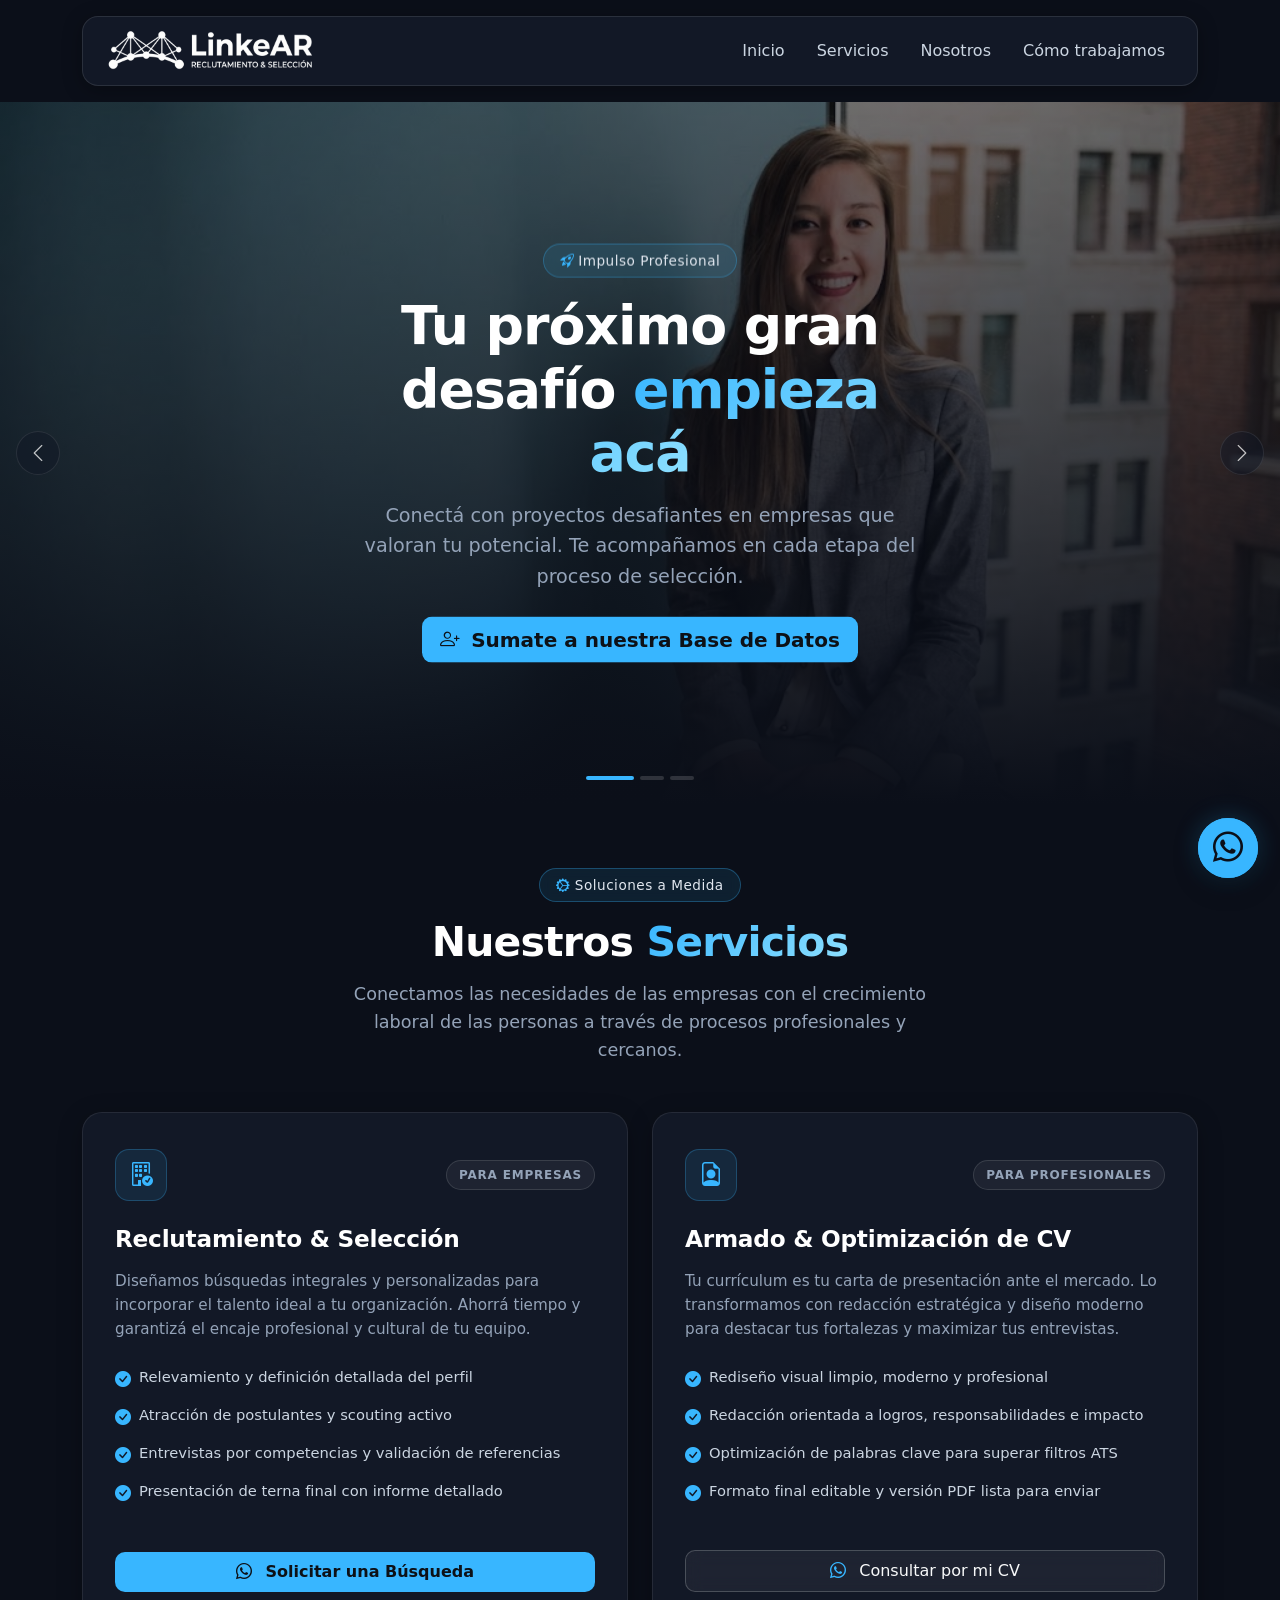
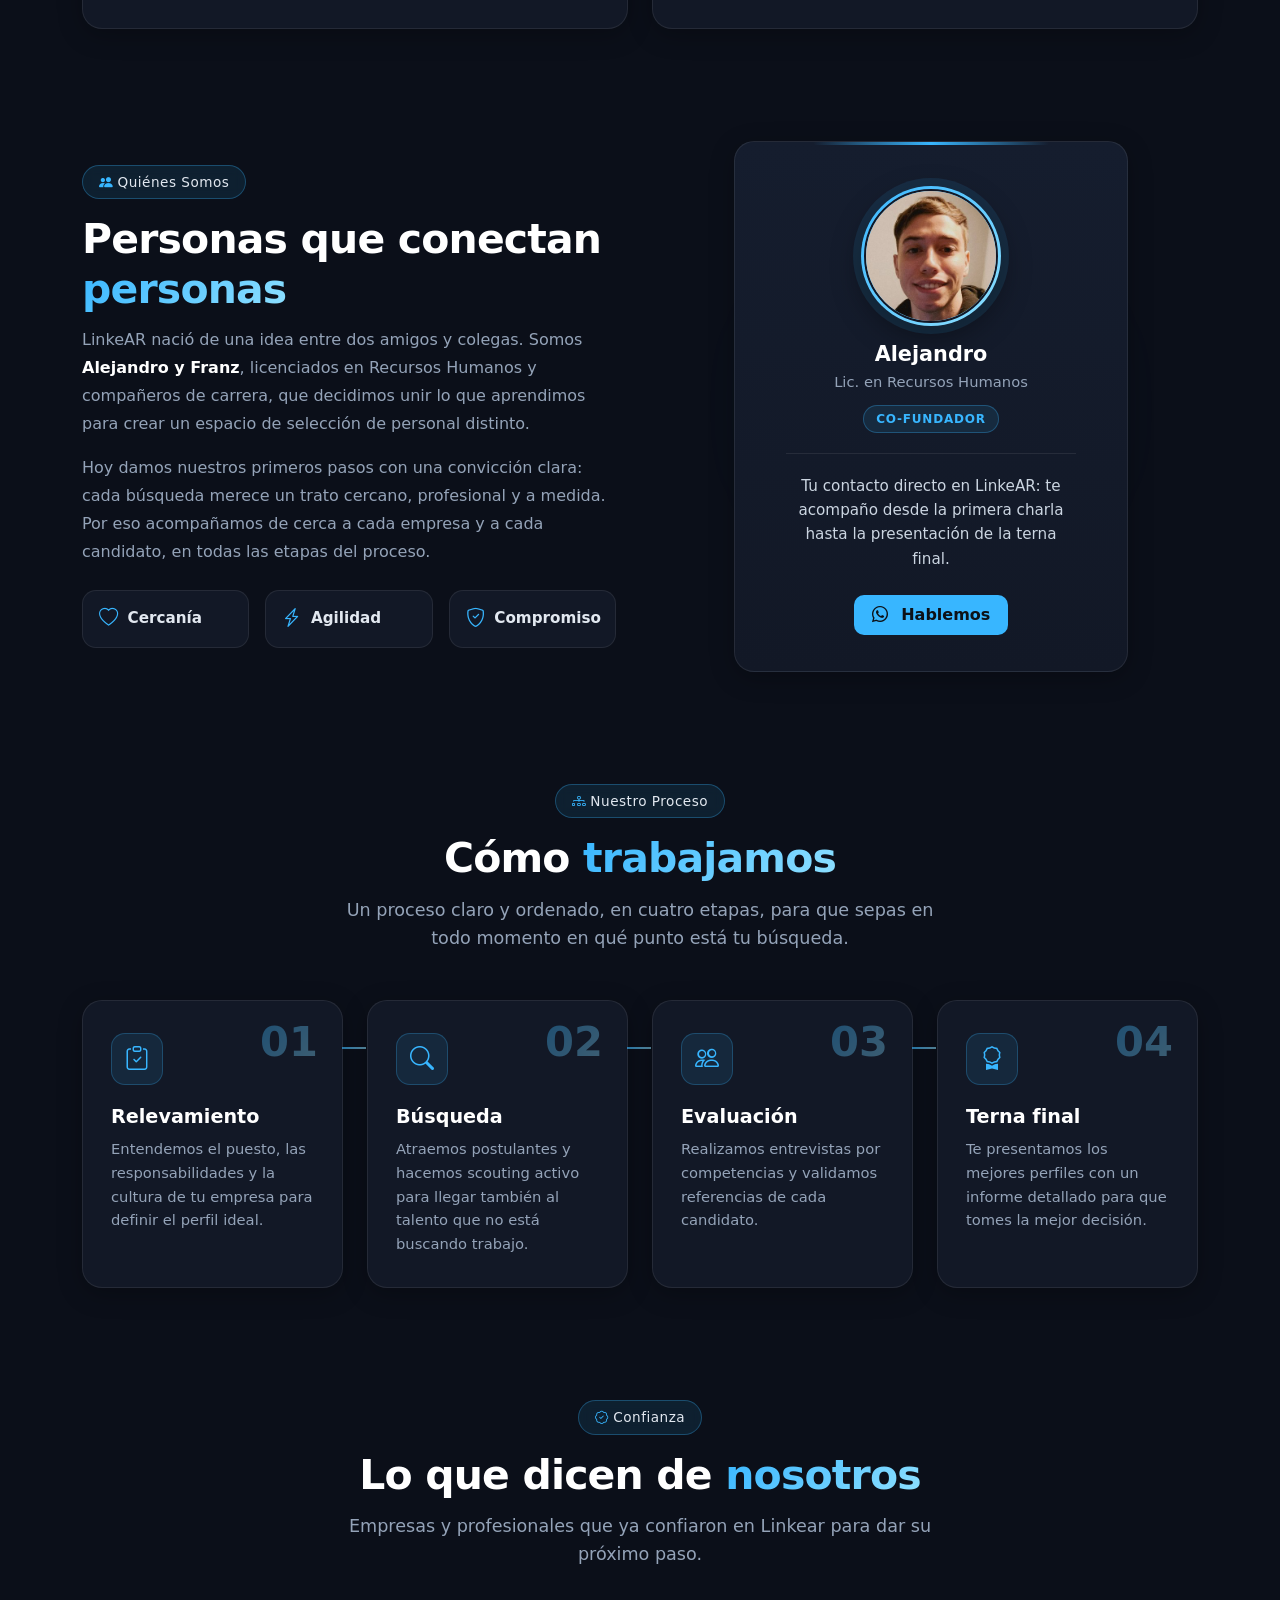
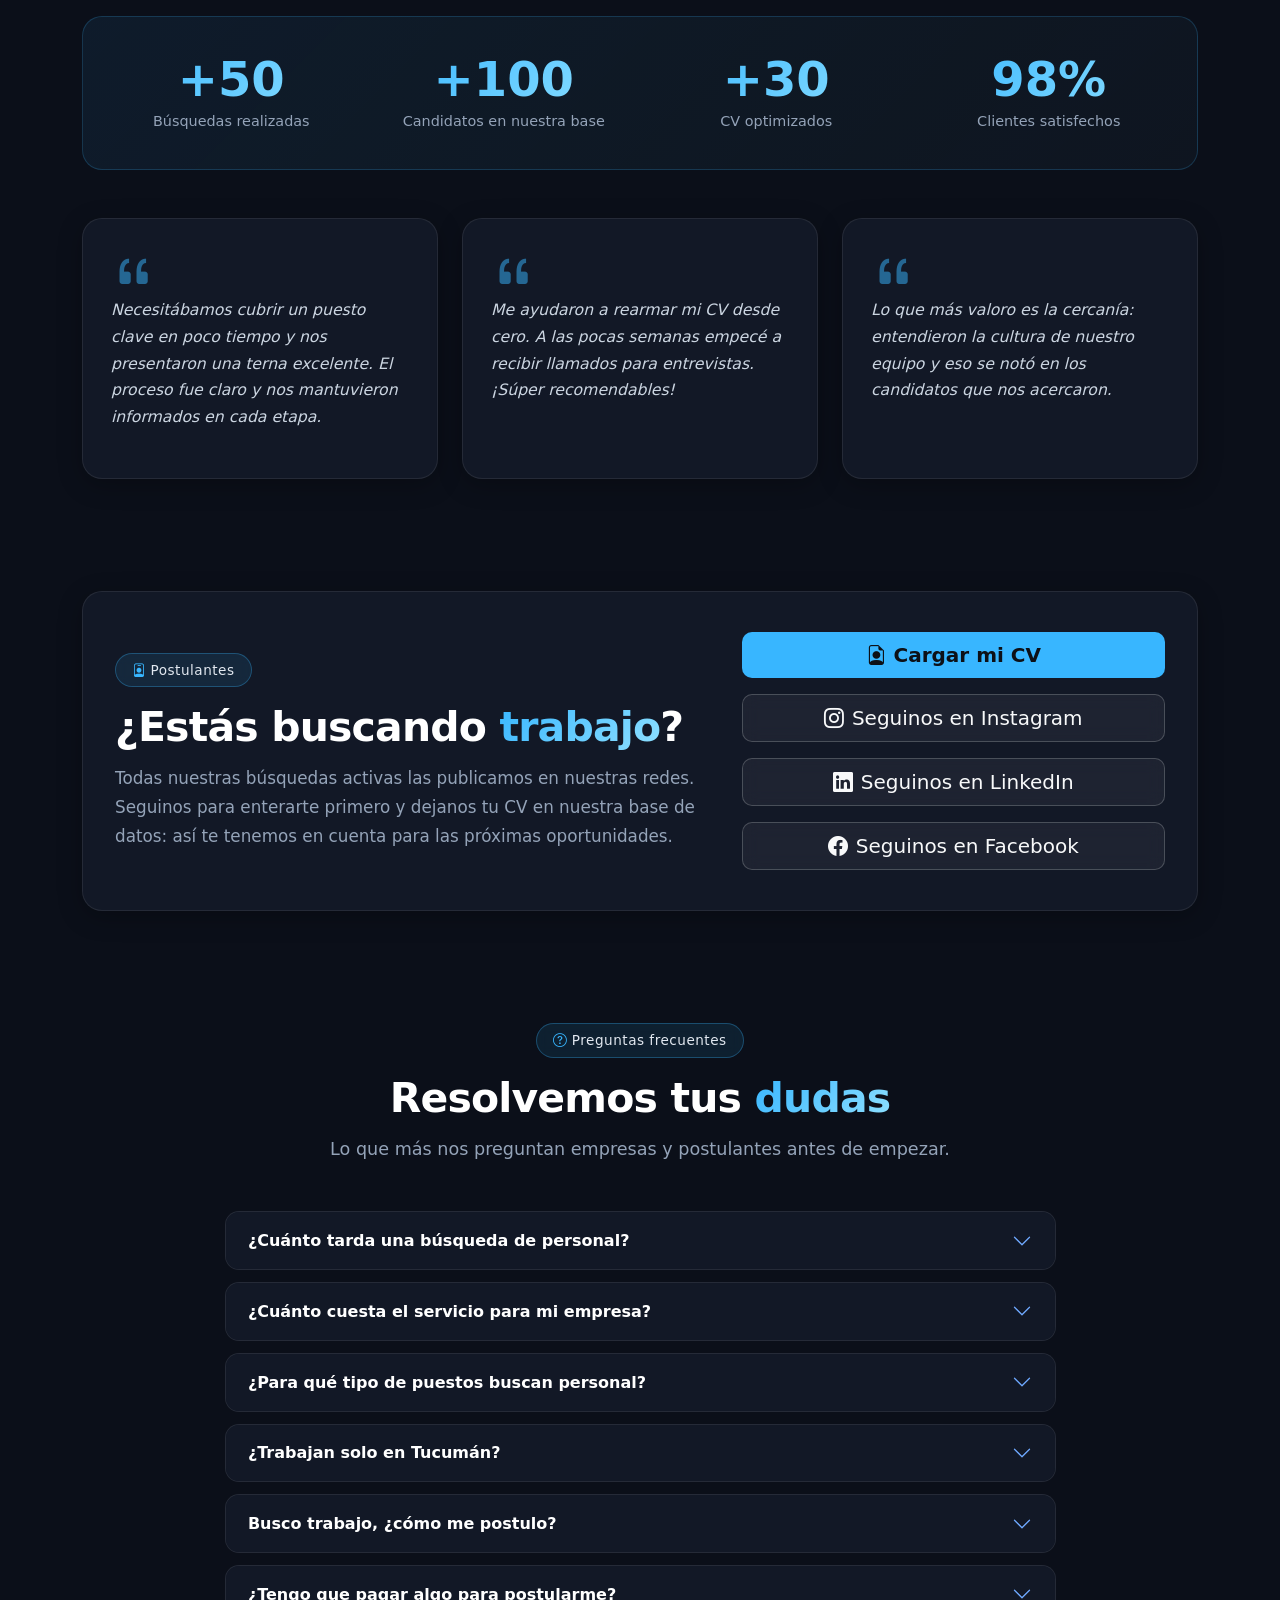
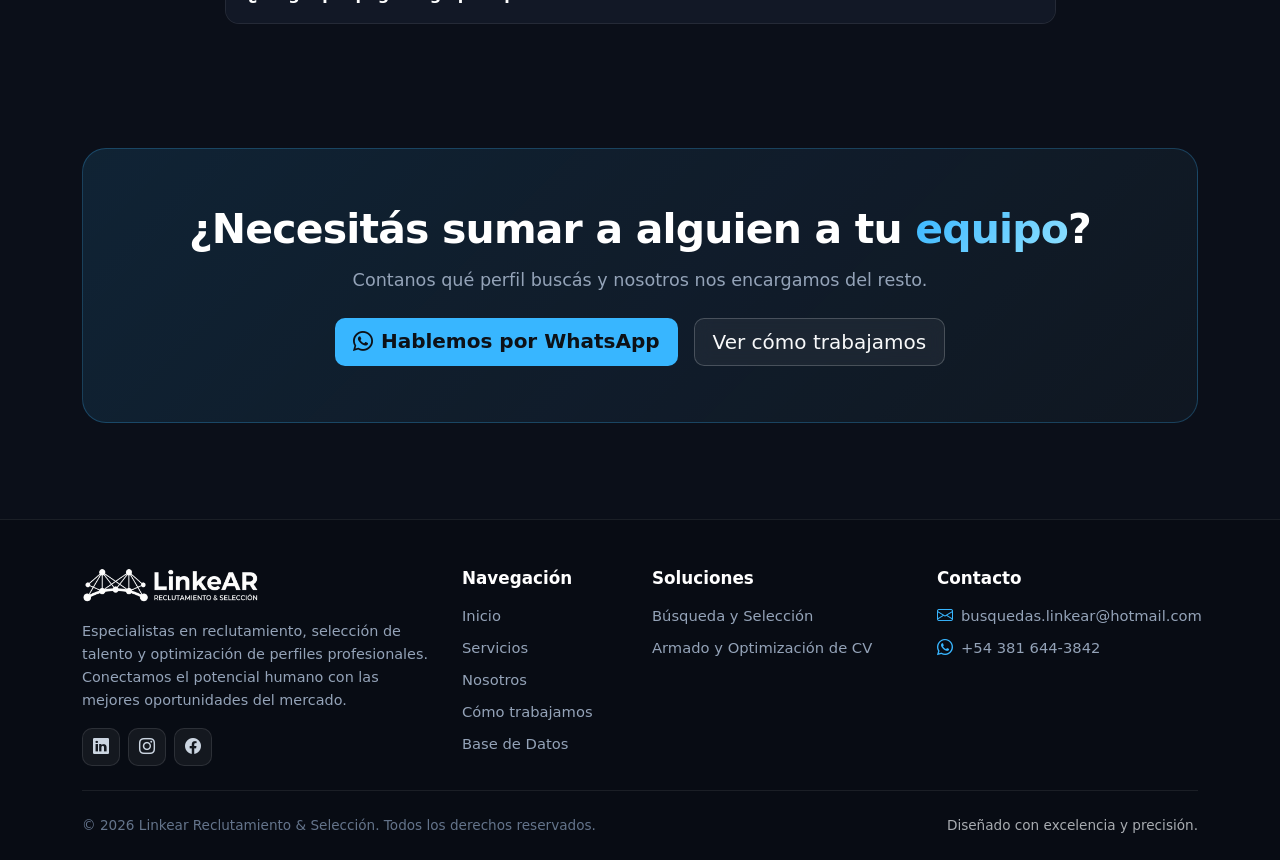
<file: index.html>
<!doctype html>
<html lang="es" data-bs-theme="dark">

<head>
    <meta charset="UTF-8" />
    <meta name="viewport" content="width=device-width, initial-scale=1.0" />
    <title>Linkear | Reclutamiento y Selección de Talento</title>
    <meta name="description"
        content="Linkear - Expertos en reclutamiento y selección de talento. Conectamos a las mejores empresas con profesionales destacados." />
    <meta name="author" content="Linkear" />
    <meta name="keywords" content="reclutamiento, seleccion de personal, rrhh, empleo, talento, linkear" />
    <!-- Open Graph: cómo se ve el link al compartirlo en WhatsApp, LinkedIn, Facebook -->
    <meta property="og:type" content="website" />
    <meta property="og:site_name" content="Linkear" />
    <meta property="og:locale" content="es_AR" />
    <meta property="og:title" content="Linkear | Reclutamiento y Selección de Talento" />
    <meta property="og:description" content="Conectamos a las mejores empresas con profesionales destacados. Búsquedas ágiles y armado de CV profesional." />
    <link rel="icon" type="image/x-icon" href="./contenido/imagenes/logo/LOGO-FAVICON (2).jpg" />
    <link href="https://cdn.jsdelivr.net/npm/bootstrap@5.3.3/dist/css/bootstrap.min.css" rel="stylesheet"
        integrity="sha384-QWTKZyjpPEjISv5WaRU9OFeRpok6YctnYmDr5pNlyT2bRjXh0JMhjY6hW+ALEwIH" crossorigin="anonymous" />
    <link rel="stylesheet" href="https://cdn.jsdelivr.net/npm/bootstrap-icons@1.11.3/font/bootstrap-icons.min.css" />
    <link rel="stylesheet" href="estilo.css" />
</head>

<body>
    <header>
        <div class="container mt-3">
            <nav class="navbar navbar-expand-lg navbar-dark navbar-custom px-4 py-2">
                <div class="container-fluid p-0">
                    <a class="navbar-brand d-flex align-items-center" href="index.html">
                        <img src="./contenido/imagenes/logo/LOGO-SINFONDO-COLORBLANCO.png" alt="Linkear" class="logo" />
                    </a>
                    <button class="navbar-toggler" type="button" data-bs-toggle="collapse"
                        data-bs-target="#navbarNavAltMarkup" aria-controls="navbarNavAltMarkup" aria-expanded="false"
                        aria-label="Toggle navigation">
                        <span class="navbar-toggler-icon"></span>
                    </button>
                    <div class="collapse navbar-collapse" id="navbarNavAltMarkup">
                        <div class="navbar-nav ms-auto align-items-center gap-3">
                            <a class="nav-link" aria-current="page" href="./index.html">Inicio</a>
                            <a class="nav-link" href="#servicios">Servicios</a>
                            <a class="nav-link" href="#nosotros">Nosotros</a>
                            <a class="nav-link" href="#como-trabajamos">Cómo trabajamos</a>
                        </div>
                    </div>
                </div>
            </nav>
        </div>
    </header>
    <main>
        <!-- Hero Carousel Section -->
        <section class="hero-section">
            <div id="heroCarousel" class="carousel slide carousel-fade" data-bs-ride="carousel" data-bs-interval="6000">
                <!-- Indicadores -->
                <div class="carousel-indicators">
                    <button type="button" data-bs-target="#heroCarousel" data-bs-slide-to="0" class="active"
                        aria-current="true" aria-label="Slide 1"></button>
                    <button type="button" data-bs-target="#heroCarousel" data-bs-slide-to="1"
                        aria-label="Slide 2"></button>
                    <button type="button" data-bs-target="#heroCarousel" data-bs-slide-to="2"
                        aria-label="Slide 3"></button>
                </div>

                <div class="carousel-inner">
                    <!-- Slide 1: Profesionales / Base de Datos -->
                    <div class="carousel-item active">
                        <img src="./contenido/imagenes/banners/IMGAG-PRIMER-BANNER.jpg" class="d-block w-100"
                            alt="Profesional y talento en desarrollo" />
                        <div class="carousel-overlay"></div>
                        <div class="carousel-caption">
                            <div class="container">
                                <div class="row justify-content-center text-center">
                                    <div class="col-lg-10 col-xl-8">
                                        <div class="hero-badge mb-3">
                                            <i class="bi bi-rocket-takeoff me-1 text-accent"></i>
                                            Impulso Profesional
                                        </div>
                                        <h1 class="hero-title mb-3">
                                            Tu próximo gran desafío
                                            <span class="text-gradient">empieza acá</span>
                                        </h1>
                                        <p class="hero-subtitle mb-4">
                                            Conectá con proyectos desafiantes en empresas que
                                            valoran tu potencial. Te acompañamos en cada etapa del
                                            proceso de selección.
                                        </p>
                                        <div class="d-flex flex-wrap justify-content-center gap-3">
                                            <a href="https://forms.gle/h95EtgJfDtBHPDeK9" target="_blank"
                                                rel="noopener noreferrer" class="btn btn-linkear btn-lg">
                                                <i class="bi bi-person-plus me-1"></i> Sumate a
                                                nuestra Base de Datos
                                            </a>
                                        </div>
                                    </div>
                                </div>
                            </div>
                        </div>
                    </div>

                    <!-- Slide 2: Empresas -->
                    <div class="carousel-item">
                        <img src="./contenido/imagenes/banners/IMGA-SEGUNDO-BANNE.jpg" class="d-block w-100"
                            alt="Reunión y colaboración empresarial" />
                        <div class="carousel-overlay"></div>
                        <div class="carousel-caption">
                            <div class="container">
                                <div class="row justify-content-center text-center">
                                    <div class="col-lg-10 col-xl-8">
                                        <div class="hero-badge mb-3">
                                            <i class="bi bi-briefcase me-1 text-accent"></i>
                                            Reclutamiento & Selección de Personal
                                        </div>
                                        <h1 class="hero-title mb-3">
                                            Conectamos el mejor talento con
                                            <span class="text-gradient">tu empresa</span>
                                        </h1>
                                        <p class="hero-subtitle mb-0">
                                            Brindamos soluciones integrales de selección de personal
                                            para empresas de todos los rubros. Procesos ágiles,
                                            precisos y personalizados para potenciar tus equipos con
                                            las personas indicadas.
                                        </p>
                                    </div>
                                </div>
                            </div>
                        </div>
                    </div>

                    <!-- Slide 3: Metodología Ágil -->
                    <div class="carousel-item">
                        <img src="./contenido/imagenes/banners/IMAG-TERCER-BANNER.jpg" class="d-block w-100"
                            alt="Reunión estratégica y selección" />
                        <div class="carousel-overlay"></div>
                        <div class="carousel-caption">
                            <div class="container">
                                <div class="row justify-content-center text-center">
                                    <div class="col-lg-10 col-xl-8">
                                        <div class="hero-badge mb-3">
                                            <i class="bi bi-lightning-charge me-1 text-accent"></i>
                                            Metodología Ágil
                                        </div>
                                        <h1 class="hero-title mb-3">
                                            Procesos ágiles, transparentes y
                                            <span class="text-gradient">a tu medida</span>
                                        </h1>
                                        <p class="hero-subtitle mb-0">
                                            Reducimos tus tiempos de búsqueda garantizando un encaje
                                            profesional y cultural óptimo para cada posición.
                                        </p>
                                    </div>
                                </div>
                            </div>
                        </div>
                    </div>
                </div>

                <!-- Controles Anterior / Siguiente -->
                <button class="carousel-control-prev" type="button" data-bs-target="#heroCarousel" data-bs-slide="prev">
                    <span class="carousel-control-icon-box" aria-hidden="true">
                        <i class="bi bi-chevron-left"></i>
                    </span>
                    <span class="visually-hidden">Anterior</span>
                </button>
                <button class="carousel-control-next" type="button" data-bs-target="#heroCarousel" data-bs-slide="next">
                    <span class="carousel-control-icon-box" aria-hidden="true">
                        <i class="bi bi-chevron-right"></i>
                    </span>
                    <span class="visually-hidden">Siguiente</span>
                </button>
            </div>
        </section>

        <!-- Servicios Section -->
        <section id="servicios" class="services-section py-5 my-3">
            <div class="container">
                <!-- Encabezado de Sección -->
                <div class="text-center mb-5">
                    <div class="hero-badge mb-3">
                        <i class="bi bi-gear-wide-connected me-1 text-accent"></i>
                        Soluciones a Medida
                    </div>
                    <h2 class="section-title">
                        Nuestros <span class="text-gradient">Servicios</span>
                    </h2>
                    <p class="section-subtitle">
                        Conectamos las necesidades de las empresas con el crecimiento
                        laboral de las personas a través de procesos profesionales y
                        cercanos.
                    </p>
                </div>

                <!-- Grilla de 2 Columnas de Servicios -->
                <div class="row g-4 justify-content-center">
                    <!-- Servicio 1: Para Empresas -->
                    <div class="col-lg-6">
                        <div class="service-card h-100 d-flex flex-column">
                            <div class="service-card-header d-flex align-items-center justify-content-between mb-4">
                                <div class="service-icon-box">
                                    <i class="bi bi-building-check"></i>
                                </div>
                                <span class="service-pill-badge">Para Empresas</span>
                            </div>
                            <h3 class="service-card-title mb-3">
                                Reclutamiento & Selección
                            </h3>
                            <p class="service-card-desc mb-4">
                                Diseñamos búsquedas integrales y personalizadas para
                                incorporar el talento ideal a tu organización. Ahorrá tiempo y
                                garantizá el encaje profesional y cultural de tu equipo.
                            </p>
                            <ul class="service-features-list list-unstyled mb-4 flex-grow-1">
                                <li>
                                    <i class="bi bi-check-circle-fill text-accent me-2"></i>
                                    Relevamiento y definición detallada del perfil
                                </li>
                                <li>
                                    <i class="bi bi-check-circle-fill text-accent me-2"></i>
                                    Atracción de postulantes y scouting activo
                                </li>
                                <li>
                                    <i class="bi bi-check-circle-fill text-accent me-2"></i>
                                    Entrevistas por competencias y validación de referencias
                                </li>
                                <li>
                                    <i class="bi bi-check-circle-fill text-accent me-2"></i>
                                    Presentación de terna final con informe detallado
                                </li>
                            </ul>
                            <div class="pt-2">
                                <a href="https://wa.me/543816443842?text=Hola%2C%20LinkeAR.%20Vengo%20de%20su%20sitio%20web%20y%20me%20gustar%C3%ADa%20recibir%20informaci%C3%B3n%20para%20solicitar%20una%20b%C3%BAsqueda%20de%20personal%20para%20mi%20empresa."
                                    target="_blank" rel="noopener noreferrer" class="btn btn-linkear w-100 text-center">
                                    <i class="bi bi-whatsapp me-2"></i> Solicitar una Búsqueda
                                </a>
                            </div>
                        </div>
                    </div>

                    <!-- Servicio 2: Para Profesionales -->
                    <div class="col-lg-6">
                        <div class="service-card h-100 d-flex flex-column">
                            <div class="service-card-header d-flex align-items-center justify-content-between mb-4">
                                <div class="service-icon-box">
                                    <i class="bi bi-file-earmark-person"></i>
                                </div>
                                <span class="service-pill-badge">Para Profesionales</span>
                            </div>
                            <h3 class="service-card-title mb-3">
                                Armado & Optimización de CV
                            </h3>
                            <p class="service-card-desc mb-4">
                                Tu currículum es tu carta de presentación ante el mercado. Lo
                                transformamos con redacción estratégica y diseño moderno para
                                destacar tus fortalezas y maximizar tus entrevistas.
                            </p>
                            <ul class="service-features-list list-unstyled mb-4 flex-grow-1">
                                <li>
                                    <i class="bi bi-check-circle-fill text-accent me-2"></i>
                                    Rediseño visual limpio, moderno y profesional
                                </li>
                                <li>
                                    <i class="bi bi-check-circle-fill text-accent me-2"></i>
                                    Redacción orientada a logros, responsabilidades e impacto
                                </li>
                                <li>
                                    <i class="bi bi-check-circle-fill text-accent me-2"></i>
                                    Optimización de palabras clave para superar filtros ATS
                                </li>
                                <li>
                                    <i class="bi bi-check-circle-fill text-accent me-2"></i>
                                    Formato final editable y versión PDF lista para enviar
                                </li>
                            </ul>
                            <div class="pt-2">
                                <a href="https://wa.me/543816443842?text=Hola%2C%20LinkeAR.%20Estoy%20en%20su%20sitio%20web%20y%20quisiera%20consultar%20por%20el%20servicio%20de%20Armado%20y%20Optimizaci%C3%B3n%20de%20CV%20para%20mi%20perfil%20profesional."
                                    target="_blank" rel="noopener noreferrer"
                                    class="btn btn-outline-custom w-100 text-center">
                                    <i class="bi bi-whatsapp me-2 text-accent"></i> Consultar
                                    por mi CV
                                </a>
                            </div>
                        </div>
                    </div>
                </div>
            </div>
        </section>

        <!-- Quiénes Somos Section -->
        <section id="nosotros" class="about-section py-5 my-3">
            <div class="container">
                <div class="row g-5 align-items-center">
                    <!-- Columna izquierda: historia -->
                    <div class="col-lg-6">
                        <div class="hero-badge mb-3">
                            <i class="bi bi-people-fill me-1 text-accent"></i>
                            Quiénes Somos
                        </div>
                        <h2 class="section-title text-start">
                            Personas que conectan <span class="text-gradient">personas</span>
                        </h2>
                        <p class="about-text">
                            LinkeAR nació de una idea entre dos amigos y colegas. Somos
                            <strong>Alejandro y Franz</strong>, licenciados en Recursos Humanos
                            y compañeros de carrera, que decidimos unir lo que aprendimos para
                            crear un espacio de selección de personal distinto.
                        </p>
                        <p class="about-text mb-4">
                            Hoy damos nuestros primeros pasos con una convicción clara: cada
                            búsqueda merece un trato cercano, profesional y a medida. Por eso
                            acompañamos de cerca a cada empresa y a cada candidato, en todas
                            las etapas del proceso.
                        </p>

                        <!-- Valores -->
                        <div class="row g-3">
                            <div class="col-sm-4">
                                <div class="about-value">
                                    <i class="bi bi-heart text-accent"></i>
                                    <span>Cercanía</span>
                                </div>
                            </div>
                            <div class="col-sm-4">
                                <div class="about-value">
                                    <i class="bi bi-lightning-charge text-accent"></i>
                                    <span>Agilidad</span>
                                </div>
                            </div>
                            <div class="col-sm-4">
                                <div class="about-value">
                                    <i class="bi bi-shield-check text-accent"></i>
                                    <span>Compromiso</span>
                                </div>
                            </div>
                        </div>
                    </div>

                    <!-- Columna derecha: tarjeta de Alejandro (Franz se nombra en el texto, sin foto ni tarjeta) -->
                    <div class="col-lg-6">
                        <div class="row justify-content-center">
                            <div class="col-sm-10 col-md-8 col-lg-10 col-xl-9">
                                <div class="team-spotlight">
                                    <div class="team-card team-card-destacada text-center">
                                        <div class="team-avatar team-avatar-foto team-avatar-lg mx-auto mb-3">
                                            <img src="contenido/imagenes/fotos/alejandro.jpg" alt="Foto de Alejandro, co-fundador de LinkeAR" width="320" height="320" loading="lazy" />
                                        </div>
                                        <h3 class="team-name">Alejandro</h3>
                                        <p class="team-role mb-0">Lic. en Recursos Humanos</p>
                                        <p class="team-tag mb-0">Co-fundador</p>

                                        <p class="team-bio">
                                            Tu contacto directo en LinkeAR: te acompaño desde la primera
                                            charla hasta la presentación de la terna final.
                                        </p>

                                        <a href="https://wa.me/543816443842?text=Hola%2C%20Alejandro.%20Vengo%20del%20sitio%20web%20de%20LinkeAR%20y%20quer%C3%ADa%20hacer%20una%20consulta."
                                            target="_blank" rel="noopener noreferrer" class="btn btn-linkear">
                                            <i class="bi bi-whatsapp me-2"></i> Hablemos
                                        </a>
                                    </div>
                                </div>
                            </div>
                        </div>
                    </div>
                </div>
            </div>
        </section>

        <!-- Cómo Trabajamos Section -->
        <section id="como-trabajamos" class="process-section py-5 my-3">
            <div class="container">
                <!-- Encabezado de Sección -->
                <div class="text-center mb-5">
                    <div class="hero-badge mb-3">
                        <i class="bi bi-diagram-3 me-1 text-accent"></i>
                        Nuestro Proceso
                    </div>
                    <h2 class="section-title">
                        Cómo <span class="text-gradient">trabajamos</span>
                    </h2>
                    <p class="section-subtitle">
                        Un proceso claro y ordenado, en cuatro etapas, para que sepas
                        en todo momento en qué punto está tu búsqueda.
                    </p>
                </div>

                <!-- Grilla de 4 pasos -->
                <div class="row g-4">
                    <!-- Paso 1 -->
                    <div class="col-lg-3 col-md-6">
                        <div class="process-step h-100">
                            <div class="process-number">01</div>
                            <div class="process-icon"><i class="bi bi-clipboard-check"></i></div>
                            <h3 class="process-title">Relevamiento</h3>
                            <p class="process-desc mb-0">
                                Entendemos el puesto, las responsabilidades y la cultura
                                de tu empresa para definir el perfil ideal.
                            </p>
                        </div>
                    </div>
                    <!-- Paso 2 -->
                    <div class="col-lg-3 col-md-6">
                        <div class="process-step h-100">
                            <div class="process-number">02</div>
                            <div class="process-icon"><i class="bi bi-search"></i></div>
                            <h3 class="process-title">Búsqueda</h3>
                            <p class="process-desc mb-0">
                                Atraemos postulantes y hacemos scouting activo para llegar
                                también al talento que no está buscando trabajo.
                            </p>
                        </div>
                    </div>
                    <!-- Paso 3 -->
                    <div class="col-lg-3 col-md-6">
                        <div class="process-step h-100">
                            <div class="process-number">03</div>
                            <div class="process-icon"><i class="bi bi-people"></i></div>
                            <h3 class="process-title">Evaluación</h3>
                            <p class="process-desc mb-0">
                                Realizamos entrevistas por competencias y validamos
                                referencias de cada candidato.
                            </p>
                        </div>
                    </div>
                    <!-- Paso 4 -->
                    <div class="col-lg-3 col-md-6">
                        <div class="process-step h-100">
                            <div class="process-number">04</div>
                            <div class="process-icon"><i class="bi bi-award"></i></div>
                            <h3 class="process-title">Terna final</h3>
                            <p class="process-desc mb-0">
                                Te presentamos los mejores perfiles con un informe
                                detallado para que tomes la mejor decisión.
                            </p>
                        </div>
                    </div>
                </div>
            </div>
        </section>

        <!-- Confianza Section -->
        <!-- ⚠️ CONTENIDO DE EJEMPLO: reemplazar números y testimonios por datos REALES
            antes de pasar esta sección a main (lo que publica Vercel). -->
        <section id="confianza" class="trust-section py-5 my-3">
            <div class="container">
                <div class="text-center mb-5">
                    <div class="hero-badge mb-3">
                        <i class="bi bi-patch-check me-1 text-accent"></i>
                        Confianza
                    </div>
                    <h2 class="section-title">
                        Lo que dicen de <span class="text-gradient">nosotros</span>
                    </h2>
                    <p class="section-subtitle">
                        Empresas y profesionales que ya confiaron en Linkear para dar
                        su próximo paso.
                    </p>
                </div>

                <!-- Franja de números (EJEMPLO) -->
                <div class="stats-strip mb-5">
                    <div class="row g-4 text-center">
                        <div class="col-6 col-lg-3">
                            <div class="stat-number">+50</div>
                            <div class="stat-label">Búsquedas realizadas</div>
                        </div>
                        <div class="col-6 col-lg-3">
                            <div class="stat-number">+100</div>
                            <div class="stat-label">Candidatos en nuestra base</div>
                        </div>
                        <div class="col-6 col-lg-3">
                            <div class="stat-number">+30</div>
                            <div class="stat-label">CV optimizados</div>
                        </div>
                        <div class="col-6 col-lg-3">
                            <div class="stat-number">98%</div>
                            <div class="stat-label">Clientes satisfechos</div>
                        </div>
                    </div>
                </div>

                <!-- Testimonios (EJEMPLO) -->
                <div class="row g-4">
                    <div class="col-lg-4 col-md-6">
                        <div class="testimonial-card h-100 d-flex flex-column">
                            <i class="bi bi-quote testimonial-quote"></i>
                            <p class="testimonial-text flex-grow-1">
                                Necesitábamos cubrir un puesto clave en poco tiempo y nos presentaron una terna excelente. El proceso fue claro y nos mantuvieron informados en cada etapa.
                            </p>
                        </div>
                    </div>
                    <div class="col-lg-4 col-md-6">
                        <div class="testimonial-card h-100 d-flex flex-column">
                            <i class="bi bi-quote testimonial-quote"></i>
                            <p class="testimonial-text flex-grow-1">
                                Me ayudaron a rearmar mi CV desde cero. A las pocas semanas empecé a recibir llamados para entrevistas. ¡Súper recomendables!
                            </p>
                        </div>
                    </div>
                    <div class="col-lg-4 col-md-6">
                        <div class="testimonial-card h-100 d-flex flex-column">
                            <i class="bi bi-quote testimonial-quote"></i>
                            <p class="testimonial-text flex-grow-1">
                                Lo que más valoro es la cercanía: entendieron la cultura de nuestro equipo y eso se notó en los candidatos que nos acercaron.
                            </p>
                        </div>
                    </div>
                </div>
            </div>
        </section>

        <!-- Postulantes Section -->
        <section id="postulantes" class="py-5 my-3">
            <div class="container">
                <div class="postulantes-box">
                    <div class="row g-4 align-items-center">
                        <div class="col-lg-7 text-center text-lg-start">
                            <div class="hero-badge mb-3">
                                <i class="bi bi-person-badge me-1 text-accent"></i>
                                Postulantes
                            </div>
                            <h2 class="section-title">
                                ¿Estás buscando <span class="text-gradient">trabajo</span>?
                            </h2>
                            <p class="postulantes-text mb-0">
                                Todas nuestras búsquedas activas las publicamos en nuestras redes.
                                Seguinos para enterarte primero y dejanos tu CV en nuestra base de
                                datos: así te tenemos en cuenta para las próximas oportunidades.
                            </p>
                        </div>
                        <div class="col-lg-5">
                            <div class="d-grid gap-3">
                                <a href="https://forms.gle/h95EtgJfDtBHPDeK9" target="_blank"
                                    rel="noopener noreferrer" class="btn btn-linkear btn-lg">
                                    <i class="bi bi-file-earmark-person me-2"></i>Cargar mi CV
                                </a>
                                <a href="https://www.instagram.com/linkear.rh/" target="_blank"
                                    rel="noopener noreferrer" class="btn btn-outline-custom btn-lg">
                                    <i class="bi bi-instagram me-2"></i>Seguinos en Instagram
                                </a>
                                <a href="https://www.linkedin.com/company/linkear-rrhh/" target="_blank"
                                    rel="noopener noreferrer" class="btn btn-outline-custom btn-lg">
                                    <i class="bi bi-linkedin me-2"></i>Seguinos en LinkedIn
                                </a>
                                <a href="https://www.facebook.com/profile.php?id=61595709884089" target="_blank"
                                    rel="noopener noreferrer" class="btn btn-outline-custom btn-lg">
                                    <i class="bi bi-facebook me-2"></i>Seguinos en Facebook
                                </a>
                            </div>
                        </div>
                    </div>
                </div>
            </div>
        </section>

        <!-- Preguntas Frecuentes Section -->
        <!-- ⚠️ REVISAR: confirmar que las respuestas sean correctas antes de pasar a main. -->
        <section id="preguntas" class="py-5 my-3">
            <div class="container">
                <div class="text-center mb-5">
                    <div class="hero-badge mb-3">
                        <i class="bi bi-question-circle me-1 text-accent"></i>
                        Preguntas frecuentes
                    </div>
                    <h2 class="section-title">
                        Resolvemos tus <span class="text-gradient">dudas</span>
                    </h2>
                    <p class="section-subtitle">
                        Lo que más nos preguntan empresas y postulantes antes de empezar.
                    </p>
                </div>

                <div class="row justify-content-center">
                    <div class="col-lg-9">
                        <div class="accordion faq-accordion" id="faqAccordion" data-bs-theme="dark">

                            <div class="accordion-item">
                                <h3 class="accordion-header">
                                    <button class="accordion-button collapsed" type="button" data-bs-toggle="collapse"
                                        data-bs-target="#faq1" aria-expanded="false" aria-controls="faq1">
                                        ¿Cuánto tarda una búsqueda de personal?
                                    </button>
                                </h3>
                                <div id="faq1" class="accordion-collapse collapse" data-bs-parent="#faqAccordion">
                                    <div class="accordion-body">
                                        Depende del puesto y del perfil que necesites. Al empezar te damos un plazo
                                        estimado y te mantenemos al tanto en cada etapa del proceso.
                                    </div>
                                </div>
                            </div>

                            <div class="accordion-item">
                                <h3 class="accordion-header">
                                    <button class="accordion-button collapsed" type="button" data-bs-toggle="collapse"
                                        data-bs-target="#faq2" aria-expanded="false" aria-controls="faq2">
                                        ¿Cuánto cuesta el servicio para mi empresa?
                                    </button>
                                </h3>
                                <div id="faq2" class="accordion-collapse collapse" data-bs-parent="#faqAccordion">
                                    <div class="accordion-body">
                                        Cada búsqueda es distinta, por eso armamos una propuesta a medida según el
                                        puesto. Escribinos y te pasamos el presupuesto sin compromiso.
                                    </div>
                                </div>
                            </div>

                            <div class="accordion-item">
                                <h3 class="accordion-header">
                                    <button class="accordion-button collapsed" type="button" data-bs-toggle="collapse"
                                        data-bs-target="#faq3" aria-expanded="false" aria-controls="faq3">
                                        ¿Para qué tipo de puestos buscan personal?
                                    </button>
                                </h3>
                                <div id="faq3" class="accordion-collapse collapse" data-bs-parent="#faqAccordion">
                                    <div class="accordion-body">
                                        Trabajamos con empresas de distintos rubros y para puestos de diferentes
                                        niveles. Contanos qué perfil necesitás y vemos juntos cómo encararlo.
                                    </div>
                                </div>
                            </div>

                            <div class="accordion-item">
                                <h3 class="accordion-header">
                                    <button class="accordion-button collapsed" type="button" data-bs-toggle="collapse"
                                        data-bs-target="#faq4" aria-expanded="false" aria-controls="faq4">
                                        ¿Trabajan solo en Tucumán?
                                    </button>
                                </h3>
                                <div id="faq4" class="accordion-collapse collapse" data-bs-parent="#faqAccordion">
                                    <div class="accordion-body">
                                        Estamos en San Miguel de Tucumán. Si tu empresa está en otra provincia,
                                        consultanos y vemos cómo podemos ayudarte.
                                    </div>
                                </div>
                            </div>

                            <div class="accordion-item">
                                <h3 class="accordion-header">
                                    <button class="accordion-button collapsed" type="button" data-bs-toggle="collapse"
                                        data-bs-target="#faq5" aria-expanded="false" aria-controls="faq5">
                                        Busco trabajo, ¿cómo me postulo?
                                    </button>
                                </h3>
                                <div id="faq5" class="accordion-collapse collapse" data-bs-parent="#faqAccordion">
                                    <div class="accordion-body">
                                        Publicamos todas las búsquedas activas en Instagram y LinkedIn, con los pasos
                                        para postularte. Además, podés cargar tu CV en nuestra base de datos para que
                                        te tengamos en cuenta en futuras búsquedas.
                                    </div>
                                </div>
                            </div>

                            <div class="accordion-item">
                                <h3 class="accordion-header">
                                    <button class="accordion-button collapsed" type="button" data-bs-toggle="collapse"
                                        data-bs-target="#faq6" aria-expanded="false" aria-controls="faq6">
                                        ¿Tengo que pagar algo para postularme?
                                    </button>
                                </h3>
                                <div id="faq6" class="accordion-collapse collapse" data-bs-parent="#faqAccordion">
                                    <div class="accordion-body">
                                        No. Postularte a nuestras búsquedas es totalmente gratis. El armado y la
                                        optimización de CV es un servicio aparte y opcional.
                                    </div>
                                </div>
                            </div>

                        </div>
                    </div>
                </div>
            </div>
        </section>

        <!-- Cierre / Llamado a la acción -->
        <section id="contacto" class="py-5 my-3">
            <div class="container">
                <div class="cta-final text-center">
                    <h2 class="section-title">
                        ¿Necesitás sumar a alguien a tu <span class="text-gradient">equipo</span>?
                    </h2>
                    <p class="section-subtitle mb-4">
                        Contanos qué perfil buscás y nosotros nos encargamos del resto.
                    </p>
                    <div class="d-flex flex-column flex-sm-row justify-content-center gap-3">
                        <a href="https://wa.me/543816443842?text=Hola%2C%20LinkeAR.%20Vengo%20de%20su%20sitio%20web%20y%20me%20gustar%C3%ADa%20recibir%20informaci%C3%B3n%20para%20solicitar%20una%20b%C3%BAsqueda%20de%20personal%20para%20mi%20empresa."
                            target="_blank" rel="noopener noreferrer" class="btn btn-linkear btn-lg">
                            <i class="bi bi-whatsapp me-2"></i>Hablemos por WhatsApp
                        </a>
                        <a href="#como-trabajamos" class="btn btn-outline-custom btn-lg">
                            Ver cómo trabajamos
                        </a>
                    </div>
                </div>
            </div>
        </section>
    </main>
    <footer class="footer-section pt-5 pb-4 mt-5">
        <div class="container">
            <div class="row g-4 mb-4">
                <!-- Columna 1: Branding y Descripción -->
                <div class="col-lg-4 col-md-6">
                    <a href="./index.html"><img src="./contenido/imagenes/logo/LOGO-SINFONDO-COLORBLANCO.png"
                            alt="Linkear Logo" class="footer-logo mb-3"></a>
                    <p class="footer-text">
                        Especialistas en reclutamiento, selección de talento y optimización de perfiles profesionales.
                        Conectamos el potencial humano con las mejores oportunidades del mercado.
                    </p>
                    <div class="d-flex gap-2 mt-3">
                        <a href="https://www.linkedin.com/company/linkear-rrhh/" target="_blank"
                            rel="noopener noreferrer" class="social-icon-btn" aria-label="LinkedIn">
                            <i class="bi bi-linkedin"></i>
                        </a>
                        <a href="https://www.instagram.com/linkear.rh/" target="_blank" rel="noopener noreferrer"
                            class="social-icon-btn" aria-label="Instagram">
                            <i class="bi bi-instagram"></i>
                        </a>
                        <a href="https://www.facebook.com/profile.php?id=61595709884089" target="_blank"
                            rel="noopener noreferrer" class="social-icon-btn" aria-label="Facebook">
                            <i class="bi bi-facebook"></i>
                        </a>
                    </div>
                </div>

                <!-- Columna 2: Enlaces Rápidos -->
                <div class="col-lg-2 col-md-6 col-6 ms-lg-auto">
                    <h5 class="footer-heading mb-3">Navegación</h5>
                    <ul class="list-unstyled footer-links mb-0">
                        <li class="mb-2"><a href="./index.html">Inicio</a></li>
                        <li class="mb-2"><a href="#servicios">Servicios</a></li>
                        <li class="mb-2"><a href="#nosotros">Nosotros</a></li>
                        <li class="mb-2"><a href="#como-trabajamos">Cómo trabajamos</a></li>
                        <li class="mb-2"><a href="https://forms.gle/h95EtgJfDtBHPDeK9" target="_blank">Base de Datos</a>
                        </li>
                    </ul>
                </div>

                <!-- Columna 3: Servicios -->
                <div class="col-lg-3 col-md-6 col-6">
                    <h5 class="footer-heading mb-3">Soluciones</h5>
                    <ul class="list-unstyled footer-links mb-0">
                        <li class="mb-2"><a href="#servicios">Búsqueda y Selección</a></li>
                        <li class="mb-2"><a href="#servicios">Armado y Optimización de CV</a></li>
                    </ul>
                </div>

                <!-- Columna 4: Contacto Directo -->
                <div class="col-lg-3 col-md-6">
                    <h5 class="footer-heading mb-3">Contacto</h5>
                    <ul class="list-unstyled footer-contact-info mb-0">
                        <li class="d-flex align-items-center mb-2">
                            <i class="bi bi-envelope text-accent me-2"></i>
                            <a href="mailto:busquedas.linkear@hotmail.com">busquedas.linkear@hotmail.com</a>
                        </li>
                        <li class="d-flex align-items-center mb-2">
                            <i class="bi bi-whatsapp text-accent me-2"></i>
                            <a href="https://wa.me/543816443842" target="_blank">+54 381 644-3842</a>
                        </li>
                    </ul>
                </div>
            </div>

            <hr class="footer-divider my-4">

            <div class="row align-items-center">
                <div class="col-md-6 text-center text-md-start mb-2 mb-md-0">
                    <p class="copyright-text mb-0">&copy; 2026 Linkear Reclutamiento & Selección. Todos los derechos
                        reservados.</p>
                </div>
                <div class="col-md-6 text-center text-md-end">
                    <p class="copyright-text mb-0 text-muted">Diseñado con excelencia y precisión.</p>
                </div>
            </div>
        </div>
    </footer>
    <!-- Botón flotante de WhatsApp (solo HTML + CSS) -->
    <a href="https://wa.me/543816443842?text=Hola%2C%20LinkeAR.%20Vengo%20de%20su%20sitio%20web%20y%20quer%C3%ADa%20hacer%20una%20consulta." target="_blank"
        rel="noopener noreferrer" class="whatsapp-float" aria-label="Escribinos por WhatsApp">
        <i class="bi bi-whatsapp"></i>
    </a>

    <script src="https://cdn.jsdelivr.net/npm/bootstrap@5.3.3/dist/js/bootstrap.bundle.min.js"
        integrity="sha384-YvpcrYf0tY3lHB60NNkmXc5s9fDVZLESaAA55NDzOxhy9GkcIdslK1eN7N6jIeHz"
        crossorigin="anonymous"></script>
</body>

</html>
</file>
<file: estilo.css>
* {
    margin: 0;
    padding: 0;
    box-sizing: border-box;
}

html {
    scroll-behavior: smooth;
}

body {
    background-color: #0b0f19;
    color: #f8f9fa;
    font-family: system-ui, -apple-system, "Segoe UI", Roboto, "Helvetica Neue", sans-serif;
}

/* Barra de navegación flotante estilo cápsula */
.navbar-custom {
    background-color: #121826;
    border: 1px solid rgba(255, 255, 255, 0.1);
    border-radius: 16px;
    box-shadow: 0 4px 20px rgba(0, 0, 0, 0.3);
}

/* Tamaño adaptable (responsive) para el logo */
.logo {
    height: 32px; /* Tamaño cómodo y compacto en celulares */
    width: auto;
    object-fit: contain;
    transition: transform 0.25s ease, height 0.2s ease-in-out;
}

/* Efecto sutil de movimiento al pasar el cursor sobre el logo */
.navbar-brand:hover .logo {
    transform: translateY(-2px) scale(1.04);
}

/* En computadoras y pantallas grandes (Desktop) */
@media (min-width: 992px) {
    .logo {
        height: 42px; /* Un poco más pequeño y estilizado en PC */
    }
}

/* Ajuste para el menú desplegable en celulares */
@media (max-width: 991.98px) {
    .navbar-collapse {
        padding-top: 1rem;
        padding-bottom: 0.5rem;
    }
}

/* Estilos de los enlaces */
.navbar-custom .nav-link {
    color: #cbd5e1;
    font-weight: 500;
    transition: color 0.2s ease-in-out;
}

.navbar-custom .nav-link:hover,
.navbar-custom .nav-link.active {
    color: #38b6ff;
}

/* Botón de acción con el color celeste de Linkear */
.btn-linkear {
    background-color: #38b6ff;
    color: #0d1117;
    font-weight: 600;
    border-radius: 10px;
    padding: 8px 18px;
    border: none;
    transition: all 0.2s ease-in-out;
}

.btn-linkear:hover {
    background-color: #2ea0e6;
    color: #000;
    transform: translateY(-1px);
}


/* ==========================================================
   UTILIDADES & COLORES
   ========================================================== */
.text-accent {
    color: #38b6ff !important;
}

.text-gradient {
    background: linear-gradient(135deg, #38b6ff 0%, #8ee0ff 100%);
    -webkit-background-clip: text;
    background-clip: text;
    -webkit-text-fill-color: transparent;
}

.btn-outline-custom {
    color: #f8f9fa;
    background-color: rgba(255, 255, 255, 0.05);
    border: 1px solid rgba(255, 255, 255, 0.2);
    backdrop-filter: blur(8px);
    font-weight: 500;
    border-radius: 10px;
    padding: 8px 18px;
    transition: all 0.2s ease-in-out;
}

.btn-outline-custom:hover {
    background-color: rgba(255, 255, 255, 0.15);
    border-color: rgba(255, 255, 255, 0.4);
    color: #ffffff;
    transform: translateY(-1px);
}

/* ==========================================================
   HERO CAROUSEL SECTION
   ========================================================== */
.hero-section {
    position: relative;
    overflow: hidden;
    margin-top: 1rem;
}

#heroCarousel .carousel-item {
    height: 78vh;
    min-height: 520px;
    max-height: 720px;
    position: relative;
}

#heroCarousel .carousel-item img {
    height: 100%;
    width: 100%;
    object-fit: cover;
    object-position: center;
    filter: brightness(0.72);
}

/* Capa de degradado sobre la imagen para contraste y fusión suave con el fondo */
.carousel-overlay {
    position: absolute;
    inset: 0;
    background: linear-gradient(
        180deg,
        rgba(11, 15, 25, 0.4) 0%,
        rgba(11, 15, 25, 0.75) 60%,
        #0b0f19 100%
    );
    pointer-events: none;
}

/* Centrado vertical del contenido del slide */
#heroCarousel .carousel-caption {
    top: 50%;
    transform: translateY(-50%);
    bottom: auto;
    padding: 0;
    z-index: 10;
}

/* Badge píldora moderna estilo tech */
.hero-badge {
    display: inline-flex;
    align-items: center;
    background: rgba(56, 182, 255, 0.1);
    border: 1px solid rgba(56, 182, 255, 0.3);
    color: #e2e8f0;
    font-size: 0.85rem;
    font-weight: 500;
    letter-spacing: 0.5px;
    padding: 6px 16px;
    border-radius: 50px;
    backdrop-filter: blur(6px);
}

.hero-title {
    font-size: clamp(2rem, 4.2vw, 3.4rem);
    font-weight: 800;
    line-height: 1.18;
    letter-spacing: -0.02em;
    color: #ffffff;
}

.hero-subtitle {
    font-size: clamp(1rem, 1.6vw, 1.2rem);
    color: #94a3b8;
    font-weight: 400;
    line-height: 1.6;
    max-width: 680px;
    margin-left: auto;
    margin-right: auto;
}

/* Indicadores en forma de cápsula */
#heroCarousel .carousel-indicators {
    bottom: 24px;
    margin-bottom: 0;
}

#heroCarousel .carousel-indicators [data-bs-target] {
    width: 24px;
    height: 4px;
    border-radius: 4px;
    background-color: rgba(255, 255, 255, 0.3);
    border: none;
    transition: all 0.3s ease;
}

#heroCarousel .carousel-indicators .active {
    width: 48px;
    background-color: #38b6ff;
}

/* Botones de navegación (anterior/siguiente) con efecto glassmorphism */
.carousel-control-icon-box {
    width: 44px;
    height: 44px;
    border-radius: 50%;
    background-color: rgba(18, 24, 38, 0.65);
    border: 1px solid rgba(255, 255, 255, 0.12);
    backdrop-filter: blur(8px);
    display: flex;
    align-items: center;
    justify-content: center;
    font-size: 1.25rem;
    color: #ffffff;
    transition: all 0.25s ease;
}

.carousel-control-prev:hover .carousel-control-icon-box,
.carousel-control-next:hover .carousel-control-icon-box {
    background-color: #38b6ff;
    border-color: #38b6ff;
    color: #0b0f19;
    transform: scale(1.08);
}

.carousel-control-prev,
.carousel-control-next {
    width: 6%;
    opacity: 0.75;
    transition: opacity 0.2s ease;
}

.carousel-control-prev:hover,
.carousel-control-next:hover {
    opacity: 1;
}

/* Adaptabilidad en pantallas móviles */
@media (max-width: 767.98px) {
    /* Botón más compacto y estilizado en celulares */
    #heroCarousel .btn-lg,
    #heroCarousel .btn-linkear {
        font-size: 0.92rem;
        padding: 9px 18px;
        font-weight: 600;
        border-radius: 8px;
    }

    #heroCarousel .carousel-item {
        height: 560px;
    }

    .carousel-control-prev,
    .carousel-control-next {
        display: none; /* En móvil se usa el deslizamiento táctil nativo */
    }
}


/* ==========================================================
   SECCIÓN DE SERVICIOS
   ========================================================== */
.services-section {
    position: relative;
}

.section-title {
    font-size: clamp(1.8rem, 3.2vw, 2.6rem);
    font-weight: 800;
    letter-spacing: -0.02em;
    color: #ffffff;
    margin-bottom: 0.75rem;
}

.section-subtitle {
    font-size: clamp(0.95rem, 1.4vw, 1.1rem);
    color: #94a3b8;
    max-width: 620px;
    margin-left: auto;
    margin-right: auto;
    line-height: 1.6;
}

/* Tarjetas de Servicio */
.service-card {
    background-color: #121826;
    border: 1px solid rgba(255, 255, 255, 0.08);
    border-radius: 20px;
    padding: 2.25rem 2rem;
    box-shadow: 0 6px 24px rgba(0, 0, 0, 0.25);
    transition: transform 0.28s ease, border-color 0.28s ease, box-shadow 0.28s ease;
    position: relative;
    overflow: hidden;
}

/* Vacancy cards share the same visual style */
.vacancy-card {
    background-color: #121826;
    border: 1px solid rgba(255, 255, 255, 0.08);
    border-radius: 20px;
    padding: 1.75rem 1.5rem;
    box-shadow: 0 6px 24px rgba(0, 0, 0, 0.25);
    transition: transform 0.28s ease, border-color 0.28s ease, box-shadow 0.28s ease;
    position: relative;
    overflow: hidden;
    /* Se quitó aspect-ratio para evitar desbordes en móviles */
}

.vacancy-card:hover {
    transform: translateY(-6px);
    border-color: rgba(56, 182, 255, 0.35);
    box-shadow: 0 16px 36px rgba(0, 0, 0, 0.45), 0 0 25px rgba(56, 182, 255, 0.12);
}

/* Icono enmarcado */
.service-icon-box {
    width: 52px;
    height: 52px;
    border-radius: 14px;
    background: rgba(56, 182, 255, 0.1);
    border: 1px solid rgba(56, 182, 255, 0.25);
    display: flex;
    align-items: center;
    justify-content: center;
    font-size: 1.5rem;
    color: #38b6ff;
    transition: all 0.25s ease;
}

.service-card:hover {
    transform: translateY(-6px);
    border-color: rgba(56, 182, 255, 0.35);
    box-shadow: 0 16px 36px rgba(0, 0, 0, 0.45), 0 0 25px rgba(56, 182, 255, 0.12);
}

.service-card:hover .service-icon-box {
    background-color: #38b6ff;
    color: #0b0f19;
    transform: scale(1.06);
}

/* Píldora de categoría en la card */
.service-pill-badge {
    background: rgba(255, 255, 255, 0.05);
    border: 1px solid rgba(255, 255, 255, 0.12);
    color: #94a3b8;
    font-size: 0.75rem;
    font-weight: 600;
    text-transform: uppercase;
    letter-spacing: 0.8px;
    padding: 5px 12px;
    border-radius: 50px;
}

.service-card-title {
    color: #ffffff;
    font-size: 1.45rem;
    font-weight: 700;
    letter-spacing: -0.01em;
}

.service-card-desc {
    color: #94a3b8;
    font-size: 0.95rem;
    line-height: 1.6;
}

/* Lista de características del servicio */
.service-features-list li {
    color: #cbd5e1;
    font-size: 0.92rem;
    margin-bottom: 0.75rem;
    line-height: 1.5;
    display: flex;
    align-items: flex-start;
}

.service-features-list li i {
    font-size: 1rem;
    margin-top: 2px;
    flex-shrink: 0;
}

@media (max-width: 767.98px) {
    .service-card {
        padding: 1.75rem 1.5rem;
    }
}

.footer-section {
    background-color: #080c14;
    border-top: 1px solid rgba(255, 255, 255, 0.08);
}

.footer-logo {
    height: 36px;
    width: auto;
}

.footer-text {
    color: #94a3b8;
    font-size: 0.9rem;
    line-height: 1.6;
}

.footer-heading {
    color: #ffffff;
    font-size: 1.05rem;
    font-weight: 700;
}

.footer-links a {
    color: #94a3b8;
    text-decoration: none;
    font-size: 0.92rem;
    transition: color 0.2s ease-in-out;
}

.footer-links a:hover {
    color: #38b6ff;
}

.footer-contact-info a {
    color: #94a3b8;
    text-decoration: none;
    font-size: 0.92rem;
    transition: color 0.2s ease-in-out;
}

.footer-contact-info a:hover {
    color: #38b6ff;
}

.social-icon-btn {
    width: 38px;
    height: 38px;
    border-radius: 10px;
    background: rgba(255, 255, 255, 0.05);
    border: 1px solid rgba(255, 255, 255, 0.1);
    color: #cbd5e1;
    display: inline-flex;
    align-items: center;
    justify-content: center;
    text-decoration: none;
    transition: all 0.25s ease;
}

.social-icon-btn:hover {
    background: #38b6ff;
    border-color: #38b6ff;
    color: #0b0f19;
    transform: translateY(-2px);
}

.footer-divider {
    border-color: rgba(255, 255, 255, 0.08);
    opacity: 1;
}

.copyright-text {
    font-size: 0.85rem;
    color: #64748b;
}

/* ==========================================================
   SECCIÓN CÓMO TRABAJAMOS
   ========================================================== */
.process-step {
    background-color: #121826;
    border: 1px solid rgba(255, 255, 255, 0.08);
    border-radius: 20px;
    padding: 2rem 1.75rem;
    box-shadow: 0 6px 24px rgba(0, 0, 0, 0.25);
    position: relative;
    transition: transform 0.28s ease, border-color 0.28s ease, box-shadow 0.28s ease;
}

.process-step:hover {
    transform: translateY(-6px);
    border-color: rgba(56, 182, 255, 0.35);
    box-shadow: 0 16px 36px rgba(0, 0, 0, 0.45), 0 0 25px rgba(56, 182, 255, 0.12);
}

/* Número grande con el gradiente de la marca */
.process-number {
    position: absolute;
    top: 1.25rem;
    right: 1.5rem;
    font-size: 2.6rem;
    font-weight: 800;
    line-height: 1;
    background: linear-gradient(135deg, #38b6ff 0%, #8ee0ff 100%);
    -webkit-background-clip: text;
    background-clip: text;
    -webkit-text-fill-color: transparent;
    opacity: 0.35;
    transition: opacity 0.28s ease;
}

.process-step:hover .process-number {
    opacity: 0.9;
}

.process-icon {
    width: 52px;
    height: 52px;
    border-radius: 14px;
    background: rgba(56, 182, 255, 0.1);
    border: 1px solid rgba(56, 182, 255, 0.25);
    display: flex;
    align-items: center;
    justify-content: center;
    font-size: 1.5rem;
    color: #38b6ff;
    margin-bottom: 1.25rem;
    transition: all 0.25s ease;
}

.process-step:hover .process-icon {
    background-color: #38b6ff;
    color: #0b0f19;
    transform: scale(1.06);
}

.process-title {
    color: #ffffff;
    font-size: 1.2rem;
    font-weight: 700;
    margin-bottom: 0.6rem;
}

.process-desc {
    color: #94a3b8;
    font-size: 0.92rem;
    line-height: 1.6;
}

/* Línea con gradiente que une los pasos (solo en pantallas grandes) */
@media (min-width: 992px) {
    .process-section .col-lg-3:not(:last-child) .process-step::after {
        content: "";
        position: absolute;
        top: 46px;
        right: -1.5rem;
        width: 1.5rem;
        height: 2px;
        background: linear-gradient(90deg, #38b6ff 0%, #8ee0ff 100%);
        opacity: 0.6;
    }
}

/* ==========================================================
   BOTÓN FLOTANTE DE WHATSAPP
   ========================================================== */
.whatsapp-float {
    position: fixed;
    right: 22px;
    bottom: 22px;
    width: 60px;
    height: 60px;
    border-radius: 50%;
    background-color: #38b6ff;
    color: #0b0f19;
    font-size: 1.9rem;
    display: flex;
    align-items: center;
    justify-content: center;
    text-decoration: none;
    box-shadow: 0 8px 24px rgba(0, 0, 0, 0.4), 0 0 25px rgba(56, 182, 255, 0.25);
    z-index: 1000;
    transition: transform 0.25s ease, background-color 0.25s ease;
}

.whatsapp-float:hover {
    background-color: #2ea0e6;
    color: #000000;
    transform: scale(1.08);
}

/* Anillo que "late" alrededor del botón */
.whatsapp-float::before {
    content: "";
    position: absolute;
    inset: 0;
    border-radius: 50%;
    border: 2px solid #38b6ff;
    animation: whatsapp-pulso 2.2s ease-out infinite;
}

@keyframes whatsapp-pulso {
    0% {
        transform: scale(1);
        opacity: 0.7;
    }
    100% {
        transform: scale(1.6);
        opacity: 0;
    }
}

@media (max-width: 767.98px) {
    .whatsapp-float {
        width: 54px;
        height: 54px;
        right: 16px;
        bottom: 16px;
        font-size: 1.7rem;
    }
}

/* ==========================================================
   ANIMACIONES DEL CARRUSEL (solo CSS)
   Cada vez que un slide se vuelve "active", sus textos entran
   con un fade suave hacia arriba, uno detrás del otro.
   ========================================================== */
@keyframes aparecer-arriba {
    from {
        opacity: 0;
        transform: translateY(24px);
    }
    to {
        opacity: 1;
        transform: translateY(0);
    }
}

#heroCarousel .carousel-item.active .hero-badge,
#heroCarousel .carousel-item.active .hero-title,
#heroCarousel .carousel-item.active .hero-subtitle,
#heroCarousel .carousel-item.active .btn-linkear {
    animation: aparecer-arriba 0.8s ease both;
}

#heroCarousel .carousel-item.active .hero-badge { animation-delay: 0.15s; }
#heroCarousel .carousel-item.active .hero-title { animation-delay: 0.3s; }
#heroCarousel .carousel-item.active .hero-subtitle { animation-delay: 0.45s; }
#heroCarousel .carousel-item.active .btn-linkear { animation-delay: 0.6s; }

/* Respeta a quienes tienen activado "reducir movimiento" en su sistema */
@media (prefers-reduced-motion: reduce) {
    #heroCarousel .carousel-item.active .hero-badge,
    #heroCarousel .carousel-item.active .hero-title,
    #heroCarousel .carousel-item.active .hero-subtitle,
    #heroCarousel .carousel-item.active .btn-linkear,
    .whatsapp-float::before {
        animation: none;
    }
}

/* ==========================================================
   SECCIÓN QUIÉNES SOMOS
   ========================================================== */
.about-text {
    color: #94a3b8;
    font-size: 1rem;
    line-height: 1.75;
}

.about-text strong {
    color: #ffffff;
}

.about-value {
    display: flex;
    align-items: center;
    gap: 0.6rem;
    background-color: #121826;
    border: 1px solid rgba(255, 255, 255, 0.08);
    border-radius: 14px;
    padding: 0.85rem 1rem;
    color: #e2e8f0;
    font-weight: 600;
    font-size: 0.95rem;
    transition: border-color 0.25s ease, transform 0.25s ease;
}

.about-value i {
    font-size: 1.2rem;
}

.about-value:hover {
    border-color: rgba(56, 182, 255, 0.35);
    transform: translateY(-3px);
}

/* Tarjetas del equipo */
.team-card {
    background-color: #121826;
    border: 1px solid rgba(255, 255, 255, 0.08);
    border-radius: 20px;
    padding: 2.25rem 1.5rem;
    box-shadow: 0 6px 24px rgba(0, 0, 0, 0.25);
    transition: transform 0.28s ease, border-color 0.28s ease, box-shadow 0.28s ease;
}

.team-card:hover {
    transform: translateY(-6px);
    border-color: rgba(56, 182, 255, 0.35);
    box-shadow: 0 16px 36px rgba(0, 0, 0, 0.45), 0 0 25px rgba(56, 182, 255, 0.12);
}

/* Círculo del avatar (con inicial o con foto) */
.team-avatar {
    width: 96px;
    height: 96px;
    border-radius: 50%;
    background: linear-gradient(135deg, #38b6ff 0%, #8ee0ff 100%);
    color: #0b0f19;
    font-size: 2.4rem;
    font-weight: 800;
    display: flex;
    align-items: center;
    justify-content: center;
    box-shadow: 0 0 0 6px rgba(56, 182, 255, 0.12);
    transition: transform 0.28s ease;
}

/* Variante con foto: anillo celeste de la marca y la foto recortada en círculo */
.team-avatar-foto {
    padding: 3px;
    overflow: hidden;
}

.team-avatar-foto img {
    width: 100%;
    height: 100%;
    border-radius: 50%;
    object-fit: cover;
    object-position: center 35%;
    border: 2px solid #121826;
    display: block;
}

.team-card:hover .team-avatar {
    transform: scale(1.06);
}

/* Tarjeta destacada (una sola persona en la columna) */
.team-spotlight {
    position: relative;
}

/* Brillo celeste suave detrás de la tarjeta */
.team-spotlight::before {
    content: "";
    position: absolute;
    inset: 10% 5%;
    background: radial-gradient(circle, rgba(56, 182, 255, 0.22) 0%, rgba(56, 182, 255, 0) 70%);
    filter: blur(30px);
    z-index: 0;
    pointer-events: none;
}

.team-card-destacada {
    position: relative;
    z-index: 1;
    padding: 2.75rem 2rem 2.25rem;
    background: linear-gradient(180deg, #151d2e 0%, #121826 100%);
    overflow: hidden;
}

/* Línea celeste arriba de la tarjeta */
.team-card-destacada::before {
    content: "";
    position: absolute;
    top: 0;
    left: 20%;
    right: 20%;
    height: 3px;
    border-radius: 0 0 6px 6px;
    background: linear-gradient(90deg, transparent, #38b6ff, transparent);
}

.team-avatar-lg {
    width: 140px;
    height: 140px;
    box-shadow: 0 0 0 8px rgba(56, 182, 255, 0.1), 0 10px 30px rgba(0, 0, 0, 0.4);
}

.team-bio {
    color: #cbd5e1;
    font-size: 0.95rem;
    line-height: 1.6;
    max-width: 30ch;
    margin: 1.25rem auto 1.5rem;
    padding-top: 1.25rem;
    border-top: 1px solid rgba(255, 255, 255, 0.08);
}

@media (prefers-reduced-motion: reduce) {
    .team-card,
    .team-card:hover,
    .team-avatar,
    .team-card:hover .team-avatar,
    .about-value,
    .about-value:hover {
        transition: none;
        transform: none;
    }
}

.team-name {
    color: #ffffff;
    font-size: 1.3rem;
    font-weight: 700;
    margin-bottom: 0.25rem;
}

.team-role {
    color: #94a3b8;
    font-size: 0.92rem;
}

.team-tag {
    display: inline-block;
    margin-top: 0.75rem !important;
    background: rgba(56, 182, 255, 0.1);
    border: 1px solid rgba(56, 182, 255, 0.3);
    color: #38b6ff;
    font-size: 0.75rem;
    font-weight: 600;
    text-transform: uppercase;
    letter-spacing: 0.8px;
    padding: 4px 12px;
    border-radius: 50px;
}

/* ==========================================================
   SECCIÓN CONFIANZA (números + testimonios)
   ========================================================== */
.stats-strip {
    background: linear-gradient(135deg, rgba(56, 182, 255, 0.08) 0%, rgba(142, 224, 255, 0.03) 100%);
    border: 1px solid rgba(56, 182, 255, 0.2);
    border-radius: 20px;
    padding: 2.25rem 1.5rem;
}

.stat-number {
    font-size: clamp(2.2rem, 4vw, 3rem);
    font-weight: 800;
    line-height: 1.1;
    background: linear-gradient(135deg, #38b6ff 0%, #8ee0ff 100%);
    -webkit-background-clip: text;
    background-clip: text;
    -webkit-text-fill-color: transparent;
}

.stat-label {
    color: #94a3b8;
    font-size: 0.9rem;
    margin-top: 0.35rem;
}

.testimonial-card {
    background-color: #121826;
    border: 1px solid rgba(255, 255, 255, 0.08);
    border-radius: 20px;
    padding: 2rem 1.75rem;
    box-shadow: 0 6px 24px rgba(0, 0, 0, 0.25);
    transition: transform 0.28s ease, border-color 0.28s ease, box-shadow 0.28s ease;
}

.testimonial-card:hover {
    transform: translateY(-6px);
    border-color: rgba(56, 182, 255, 0.35);
    box-shadow: 0 16px 36px rgba(0, 0, 0, 0.45), 0 0 25px rgba(56, 182, 255, 0.12);
}

.testimonial-quote {
    font-size: 2.8rem;
    line-height: 1;
    color: #38b6ff;
    opacity: 0.5;
}

.testimonial-text {
    color: #cbd5e1;
    font-size: 0.98rem;
    line-height: 1.7;
    font-style: italic;
}

.testimonial-avatar {
    width: 44px;
    height: 44px;
    border-radius: 50%;
    background: rgba(56, 182, 255, 0.15);
    border: 1px solid rgba(56, 182, 255, 0.35);
    color: #38b6ff;
    font-weight: 700;
    display: flex;
    align-items: center;
    justify-content: center;
    flex-shrink: 0;
}

.testimonial-name {
    color: #ffffff;
    font-weight: 700;
    font-size: 0.95rem;
}

.testimonial-role {
    color: #64748b;
    font-size: 0.85rem;
}

/* Línea de empresa en las tarjetas de vacantes
   (nombre de la empresa o "Empresa confidencial") */
.vacancy-company {
    display: inline-flex;
    align-items: center;
    align-self: flex-start;
    color: #94a3b8;
    font-size: 0.85rem;
    font-weight: 500;
}

.vacancy-company i {
    color: #38b6ff;
}


/* ==========================================================
   POSTULANTES
   ========================================================== */
.postulantes-box {
    background-color: #121826;
    border: 1px solid rgba(255, 255, 255, 0.08);
    border-radius: 20px;
    padding: 2.5rem 2rem;
    box-shadow: 0 6px 24px rgba(0, 0, 0, 0.25);
}

.postulantes-text {
    color: #94a3b8;
    line-height: 1.7;
    font-size: 1.05rem;
}

/* ==========================================================
   PREGUNTAS FRECUENTES (acordeón de Bootstrap)
   ========================================================== */
.faq-accordion {
    --bs-accordion-bg: #121826;
    --bs-accordion-border-color: rgba(255, 255, 255, 0.08);
    --bs-accordion-btn-color: #ffffff;
    --bs-accordion-color: #94a3b8;
    --bs-accordion-active-bg: #121826;
    --bs-accordion-active-color: #38b6ff;
    --bs-accordion-btn-focus-box-shadow: 0 0 0 0.2rem rgba(56, 182, 255, 0.25);
}

.faq-accordion .accordion-item {
    border-radius: 14px !important;
    margin-bottom: 0.75rem;
    overflow: hidden;
    border: 1px solid rgba(255, 255, 255, 0.08);
}

.faq-accordion .accordion-button {
    font-weight: 600;
    padding: 1.15rem 1.4rem;
}

.faq-accordion .accordion-body {
    line-height: 1.7;
    padding: 0 1.4rem 1.25rem;
}

/* ==========================================================
   CIERRE / LLAMADO A LA ACCIÓN
   ========================================================== */
.cta-final {
    background: linear-gradient(135deg, rgba(56, 182, 255, 0.12) 0%, rgba(142, 224, 255, 0.04) 100%);
    border: 1px solid rgba(56, 182, 255, 0.25);
    border-radius: 24px;
    padding: 3.5rem 1.5rem;
}
</file>
